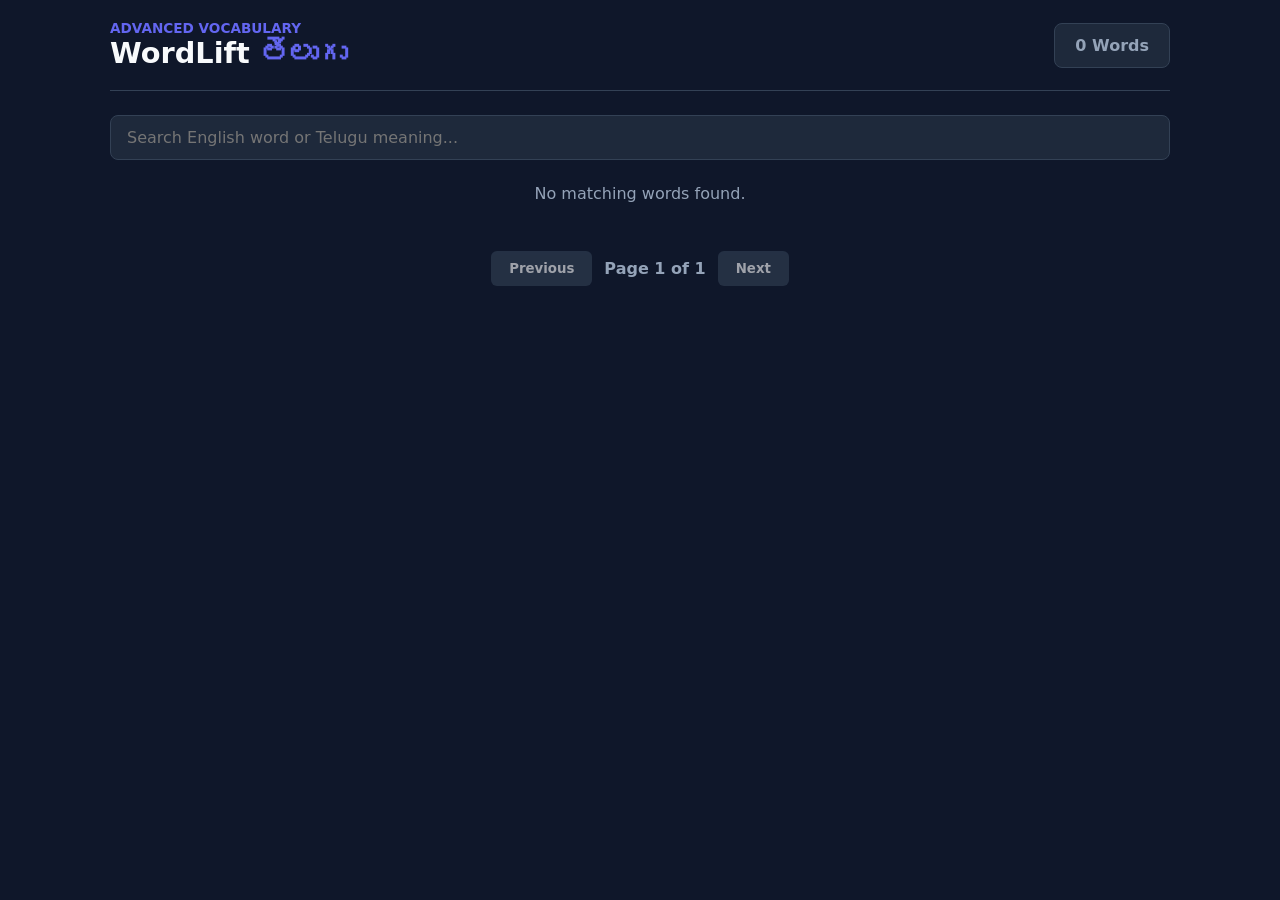
<file: index.html>
<!DOCTYPE html>
<html lang="te">
<head>
  <meta charset="UTF-8">
  <meta name="viewport" content="width=device-width, initial-scale=1.0">
  <title>WordLift తెలుగు - 10,000 Advanced Vocabulary</title>
  <style>
    :root {
      --bg-color: #0f172a;
      --card-bg: #1e293b;
      --accent: #6366f1;
      --accent-hover: #4f46e5;
      --text: #f8fafc;
      --text-muted: #94a3b8;
      --border: #334155;
    }

    * { box-sizing: border-box; margin: 0; padding: 0; font-family: system-ui, -apple-system, sans-serif; }

    body {
      background-color: var(--bg-color);
      color: var(--text);
      padding: 20px;
      max-width: 1100px;
      margin: 0 auto;
    }

    header {
      display: flex;
      justify-content: space-between;
      align-items: center;
      padding-bottom: 20px;
      border-bottom: 1px solid var(--border);
      margin-bottom: 24px;
    }

    header h1 { font-size: 1.8rem; font-weight: 700; }
    header h1 span { color: var(--accent); }

    .controls-bar {
      display: flex;
      gap: 12px;
      margin-bottom: 24px;
      flex-wrap: wrap;
    }

    .search-box {
      flex: 1;
      min-width: 250px;
      padding: 12px 16px;
      background: var(--card-bg);
      border: 1px solid var(--border);
      border-radius: 8px;
      color: var(--text);
      font-size: 1rem;
    }

    .search-box:focus { outline: 2px solid var(--accent); }

    .stats-badge {
      background: var(--card-bg);
      padding: 12px 20px;
      border-radius: 8px;
      border: 1px solid var(--border);
      font-weight: 600;
      color: var(--text-muted);
    }

    .word-grid {
      display: grid;
      grid-template-columns: repeat(auto-fill, minmax(300px, 1fr));
      gap: 16px;
    }

    .word-card {
      background: var(--card-bg);
      border: 1px solid var(--border);
      border-radius: 12px;
      padding: 20px;
      display: flex;
      flex-direction: column;
      gap: 10px;
      transition: transform 0.2s ease, border-color 0.2s ease;
    }

    .word-card:hover {
      transform: translateY(-2px);
      border-color: var(--accent);
    }

    .card-header {
      display: flex;
      justify-content: space-between;
      align-items: baseline;
    }

    .word-title {
      font-size: 1.3rem;
      font-weight: 700;
      color: #ffffff;
    }

    .word-index {
      font-size: 0.85rem;
      color: var(--accent);
      font-weight: 600;
    }

    .meaning-box {
      background: #0f172a80;
      padding: 10px 14px;
      border-radius: 6px;
      border-left: 3px solid var(--accent);
    }

    .meaning-label { font-size: 0.75rem; color: var(--text-muted); text-transform: uppercase; margin-bottom: 2px; }
    .telugu-text { font-size: 1.05rem; font-weight: 600; color: #38bdf8; }

    .example-box { font-size: 0.9rem; line-height: 1.4; color: var(--text-muted); }
    .example-box strong { color: var(--text); }

    .pagination {
      display: flex;
      justify-content: center;
      align-items: center;
      gap: 12px;
      margin-top: 32px;
      padding: 16px 0;
    }

    .btn {
      background: var(--accent);
      color: white;
      border: none;
      padding: 10px 18px;
      border-radius: 6px;
      font-weight: 600;
      cursor: pointer;
    }

    .btn:disabled { background: var(--border); cursor: not-allowed; opacity: 0.6; }
    .btn:hover:not(:disabled) { background: var(--accent-hover); }

    #page-info { font-weight: 600; color: var(--text-muted); }
  </style>
</head>
<body>

  <header>
    <div>
      <p style="color: var(--accent); font-size: 0.85rem; font-weight: 700; tracking: 1px;">ADVANCED VOCABULARY</p>
      <h1>WordLift <span>తెలుగు</span></h1>
    </div>
    <div id="total-count" class="stats-badge">Loading words...</div>
  </header>

  <div class="controls-bar">
    <input type="text" id="search-input" class="search-box" placeholder="Search English word or Telugu meaning..." />
  </div>

  <main id="words-container" class="word-grid"></main>

  <div class="pagination">
    <button id="prev-btn" class="btn">Previous</button>
    <span id="page-info">Page 1 of 1</span>
    <button id="next-btn" class="btn">Next</button>
  </div>

  <script src="script.js"></script>
</body>
</html>
</file>
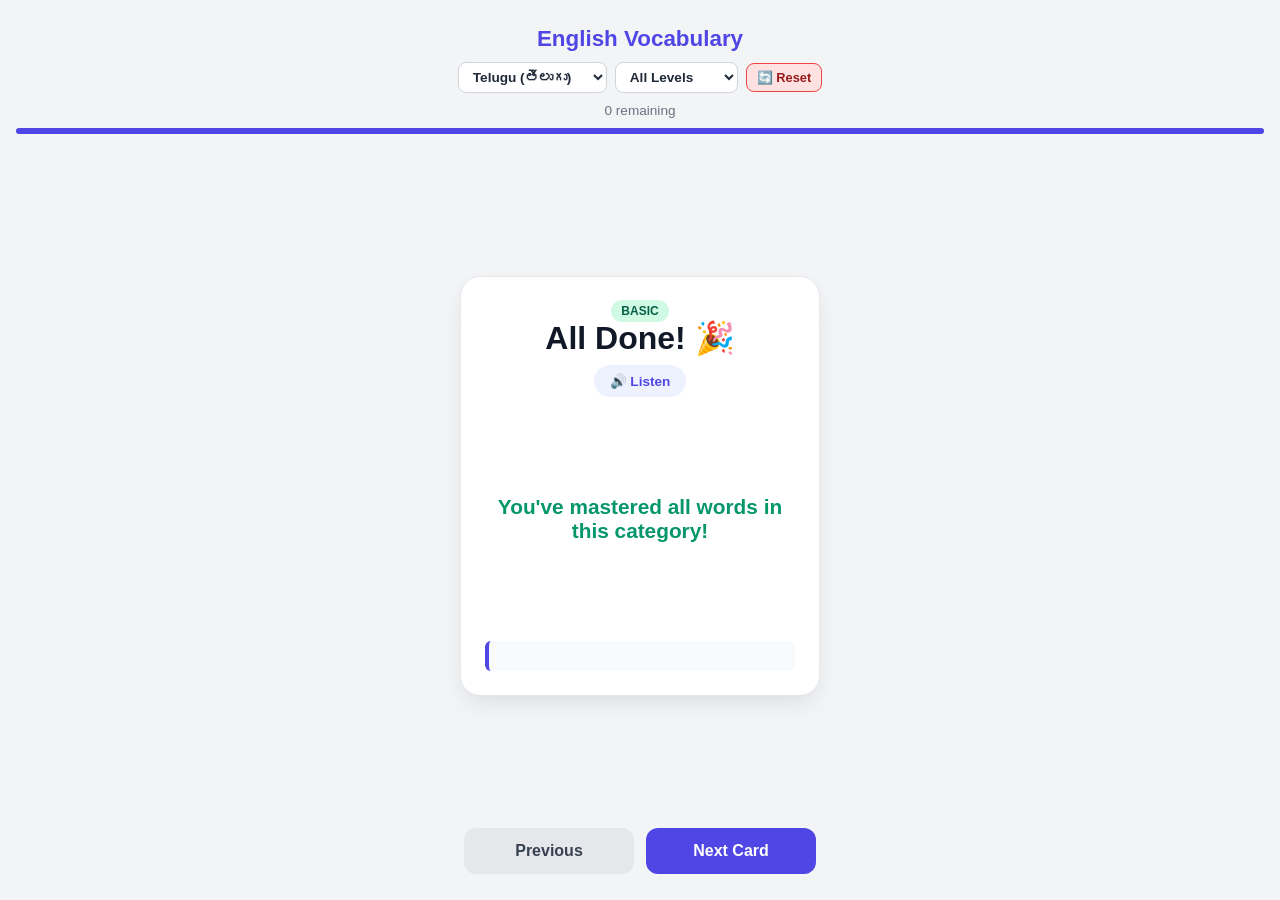
<file: index1.html>
<!DOCTYPE html>
<html lang="en">
<head>
  <meta charset="UTF-8" />
  <meta name="viewport" content="width=device-width, initial-scale=1.0, user-scalable=no" />
  <title>Multilingual Vocab App</title>
  
  <meta name="theme-color" content="#4f46e5" />
  <meta name="mobile-web-app-capable" content="yes" />
  <link rel="manifest" href="data:application/json,{%22name%22:%22Vocab%20App%22,%22short_name%22:%22Vocab%22,%22start_url%22:%22.%22,%22display%22:%22standalone%22,%22background_color%22:%22%23f3f4f6%22,%22theme_color%22:%22%234f46e5%22}" />

  <style>
    * { box-sizing: border-box; margin: 0; padding: 0; font-family: -apple-system, BlinkMacSystemFont, "Segoe UI", Roboto, sans-serif; -webkit-tap-highlight-color: transparent; }
    body { background-color: #f3f4f6; color: #1f2937; display: flex; flex-direction: column; height: 100vh; overflow: hidden; justify-content: space-between; padding: 16px; }
    
    header { text-align: center; padding: 10px 0; }
    header h1 { font-size: 1.4rem; color: #4f46e5; }
    
    /* Control Bar for Selectors & Reset Button */
    .controls-bar { margin: 10px 0; display: flex; justify-content: center; align-items: center; gap: 8px; flex-wrap: wrap; }
    .select-box { padding: 6px 10px; border-radius: 8px; border: 1px solid #d1d5db; background: #ffffff; font-weight: 600; font-size: 0.85rem; color: #1f2937; outline: none; }
    .reset-btn { padding: 6px 10px; border-radius: 8px; border: 1px solid #ef4444; background: #fee2e2; color: #991b1b; font-weight: 600; font-size: 0.8rem; cursor: pointer; }

    .progress-bar { width: 100%; background: #e5e7eb; height: 6px; border-radius: 3px; overflow: hidden; margin-top: 10px; }
    .progress-fill { height: 100%; background: #4f46e5; width: 0%; transition: width 0.3s ease; }

    /* Flashcard UI */
    .deck-container { flex: 1; display: flex; align-items: center; justify-content: center; margin: 15px 0; }
    .card { width: 100%; max-width: 360px; height: 420px; background: #ffffff; border-radius: 20px; box-shadow: 0 10px 25px -5px rgba(0,0,0,0.1); border: 1px solid #e5e7eb; display: flex; flex-direction: column; justify-content: space-between; padding: 24px; text-align: center; }
    
    .level-badge { align-self: center; font-size: 0.75rem; font-weight: 700; text-transform: uppercase; padding: 4px 10px; border-radius: 12px; margin-bottom: 8px; }
    .level-basic { background: #d1fae5; color: #065f46; }
    .level-intermediate { background: #fef3c7; color: #92400e; }
    .level-advanced { background: #fee2e2; color: #991b1b; }

    .word-title { font-size: 2rem; font-weight: 700; color: #111827; }
    .pos { font-size: 0.85rem; color: #6b7280; font-style: italic; margin-top: 2px; }
    .support-meaning { font-size: 1.3rem; font-weight: 600; color: #059669; margin: 12px 0; min-height: 40px; }
    
    .example-box { background: #f9fafb; border-left: 4px solid #4f46e5; padding: 12px; border-radius: 6px; text-align: left; }
    .example-en { font-size: 0.9rem; color: #374151; margin-bottom: 6px; }
    .example-support { font-size: 0.85rem; color: #4b5563; }

    .audio-btn { background: #eef2ff; border: none; color: #4f46e5; padding: 8px 16px; border-radius: 20px; font-weight: 600; font-size: 0.85rem; margin-top: 6px; cursor: pointer; display: inline-flex; align-items: center; justify-content: center; width: fit-content; align-self: center; }

    .controls { display: flex; gap: 12px; justify-content: center; padding-bottom: 10px; }
    .btn { padding: 14px 24px; border-radius: 12px; border: none; font-weight: 600; font-size: 1rem; cursor: pointer; flex: 1; max-width: 170px; }
    .btn-secondary { background: #e5e7eb; color: #374151; }
    .btn-primary { background: #4f46e5; color: white; }

    /* Quiz View */
    .quiz-container { display: none; flex: 1; flex-direction: column; justify-content: center; max-width: 400px; margin: 0 auto; width: 100%; }
    .quiz-question { font-size: 1.1rem; font-weight: 600; margin-bottom: 20px; text-align: center; color: #111827; }
    .options-grid { display: flex; flex-direction: column; gap: 10px; }
    .option-btn { background: white; border: 2px solid #e5e7eb; padding: 14px; border-radius: 12px; font-size: 1rem; text-align: left; cursor: pointer; }
    .option-btn.correct { background: #d1fae5; border-color: #10b981; color: #065f46; }
    .option-btn.wrong { background: #fee2e2; border-color: #ef4444; color: #991b1b; }

    .results-container { display: none; flex: 1; flex-direction: column; align-items: center; justify-content: center; text-align: center; }
    .score-badge { font-size: 3rem; font-weight: 800; color: #4f46e5; margin: 16px 0; }
  </style>
</head>
<body>

  <header>
    <h1 id="header-title">English Vocabulary</h1>
    
    <div class="controls-bar">
      <!-- Language Dropdown -->
      <select id="lang-select" class="select-box" onchange="renderCard()">
        <option value="telugu" selected>Telugu (తెలుగు)</option>
        <option value="tamil">Tamil (தமிழ்)</option>
        <option value="english">English (Simple)</option>
      </select>

      <!-- Level Dropdown -->
      <select id="level-select" class="select-box" onchange="filterAndBatchData()">
        <option value="all" selected>All Levels</option>
        <option value="basic">Basic</option>
        <option value="intermediate">Intermediate</option>
        <option value="advanced">Advanced</option>
      </select>

      <!-- Reset Progress Button -->
      <button class="reset-btn" onclick="resetAllProgress()">🔄 Reset</button>
    </div>

    <p id="header-subtitle" style="font-size: 0.85rem; color: #6b7280;">Card 1</p>
    <div class="progress-bar"><div class="progress-fill" id="progress"></div></div>
  </header>

  <!-- CARD VIEW -->
  <div class="deck-container" id="deck-section">
    <div class="card" id="active-card">
      <div>
        <span class="level-badge level-basic" id="card-level">Basic</span>
        <div class="word-title" id="card-word">...</div>
        <div class="pos" id="card-pos">...</div>
        <button class="audio-btn" onclick="speakWord()">🔊 Listen</button>
      </div>

      <div class="support-meaning" id="card-meaning">...</div>

      <div class="example-box">
        <div class="example-en" id="card-ex-en">"..."</div>
        <div class="example-support" id="card-ex-support">"..."</div>
      </div>
    </div>
  </div>

  <div class="controls" id="deck-controls">
    <button class="btn btn-secondary" onclick="prevCard()">Previous</button>
    <button class="btn btn-primary" onclick="nextCard()">Next Card</button>
  </div>

  <!-- QUIZ VIEW -->
  <div class="quiz-container" id="quiz-section">
    <div class="quiz-question" id="quiz-q">What is the meaning?</div>
    <div class="options-grid" id="quiz-options"></div>
  </div>

  <!-- RESULTS VIEW -->
  <div class="results-container" id="results-section">
    <h2>Batch Completed! 🎉</h2>
    <div class="score-badge" id="score-text">0 / 0</div>
    <button class="btn btn-primary" style="max-width: 220px;" onclick="restartApp()">Next 5 Words</button>
  </div>

  <script>
    let rawVocabData = [];
    let unlearnedData = [];
    let activeBatch = [];
    let currentIndex = 0;
    let quizIndex = 0;
    let score = 0;

    // LocalStorage Helper: Retrieve list of learned words
    function getLearnedWords() {
      const saved = localStorage.getItem('learnedWords');
      return saved ? JSON.parse(saved) : [];
    }

    // LocalStorage Helper: Save a new word as learned
    function markWordAsLearned(word) {
      const learned = getLearnedWords();
      if (!learned.includes(word)) {
        learned.push(word);
        localStorage.setItem('learnedWords', JSON.stringify(learned));
      }
    }

    // Fetch vocabulary dataset
    async function loadVocabData() {
      try {
        const response = await fetch('./words.json');
        rawVocabData = await response.json();
        filterAndBatchData();
      } catch (e) {
        console.error("Could not fetch words.json", e);
      }
    }

    // Filter out learned words and pick a batch of 5 new words
    function filterAndBatchData() {
      const learned = getLearnedWords();
      const selectedLevel = document.getElementById('level-select').value;

      unlearnedData = rawVocabData.filter(item => {
        const matchesLevel = (selectedLevel === 'all') || ((item.level || 'basic').toLowerCase() === selectedLevel);
        const notLearned = !learned.includes(item.word);
        return matchesLevel && notLearned;
      });

      activeBatch = unlearnedData.slice(0, 5);
      currentIndex = 0;
      renderCard();
    }

    function renderCard() {
      if (!activeBatch.length) {
        document.getElementById('card-word').textContent = "All Done! 🎉";
        document.getElementById('card-pos').textContent = "";
        document.getElementById('card-meaning').textContent = "You've mastered all words in this category!";
        document.getElementById('card-ex-en').textContent = "";
        document.getElementById('card-ex-support').textContent = "";
        document.getElementById('header-subtitle').textContent = "0 remaining";
        document.getElementById('progress').style.width = "100%";
        return;
      }

      const item = activeBatch[currentIndex];
      const currentLang = document.getElementById('lang-select').value;
      const level = (item.level || 'basic').toLowerCase();

      const badge = document.getElementById('card-level');
      badge.textContent = level;
      badge.className = `level-badge level-${level}`;

      document.getElementById('card-word').textContent = item.word;
      document.getElementById('card-pos').textContent = item.pos;
      document.getElementById('card-ex-en').textContent = `"${item.exEn}"`;

      if (currentLang === 'telugu') {
        document.getElementById('card-meaning').textContent = item.teluguMeaning || item.meaning;
        document.getElementById('card-ex-support').textContent = item.teluguEx || item.exTe;
      } else if (currentLang === 'tamil') {
        document.getElementById('card-meaning').textContent = item.tamilMeaning || item.meaning;
        document.getElementById('card-ex-support').textContent = item.tamilEx || item.exTe;
      } else {
        document.getElementById('card-meaning').textContent = item.englishMeaning || item.word;
        document.getElementById('card-ex-support').textContent = item.englishEx || item.exEn;
      }

      // Mark this word as viewed/learned in localStorage
      markWordAsLearned(item.word);

      document.getElementById('header-subtitle').textContent = `Card ${currentIndex + 1} of ${activeBatch.length}`;
      document.getElementById('progress').style.width = `${((currentIndex + 1) / activeBatch.length) * 100}%`;
    }

    function nextCard() {
      if (currentIndex < activeBatch.length - 1) {
        currentIndex++;
        renderCard();
      } else if (activeBatch.length > 0) {
        startQuiz();
      }
    }

    function prevCard() {
      if (currentIndex > 0) {
        currentIndex--;
        renderCard();
      }
    }

    function speakWord() {
      if (!activeBatch.length) return;
      const utterance = new SpeechSynthesisUtterance(activeBatch[currentIndex].word);
      utterance.lang = 'en-US';
      window.speechSynthesis.speak(utterance);
    }

    function startQuiz() {
      document.getElementById('deck-section').style.display = 'none';
      document.getElementById('deck-controls').style.display = 'none';
      document.getElementById('quiz-section').style.display = 'flex';
      quizIndex = 0;
      score = 0;
      renderQuizQuestion();
    }

    function renderQuizQuestion() {
      const item = activeBatch[quizIndex];
      const currentLang = document.getElementById('lang-select').value;
      const correctMeaning = currentLang === 'telugu' ? (item.teluguMeaning || item.meaning) :
                             currentLang === 'tamil' ? (item.tamilMeaning || item.meaning) :
                             (item.englishMeaning || item.word);

      document.getElementById('quiz-q').textContent = `What is the meaning of "${item.word}"?`;
      document.getElementById('header-subtitle').textContent = `Question ${quizIndex + 1} of ${activeBatch.length}`;

      // Distractors from raw dataset
      const distractors = rawVocabData
        .filter(v => v.word !== item.word)
        .map(v => currentLang === 'telugu' ? (v.teluguMeaning || v.meaning) :
                  currentLang === 'tamil' ? (v.tamilMeaning || v.meaning) :
                  (v.englishMeaning || v.word))
        .sort(() => 0.5 - Math.random())
        .slice(0, 3);

      const options = [...distractors, correctMeaning].sort(() => 0.5 - Math.random());
      const optionsGrid = document.getElementById('quiz-options');
      optionsGrid.innerHTML = '';

      options.forEach(opt => {
        const btn = document.createElement('button');
        btn.className = 'option-btn';
        btn.textContent = opt;
        btn.onclick = () => {
          if (opt === correctMeaning) { btn.classList.add('correct'); score++; }
          else btn.classList.add('wrong');
          setTimeout(() => {
            quizIndex++;
            if (quizIndex < activeBatch.length) renderQuizQuestion();
            else showResults();
          }, 800);
        };
        optionsGrid.appendChild(btn);
      });
    }

    function showResults() {
      document.getElementById('quiz-section').style.display = 'none';
      document.getElementById('results-section').style.display = 'flex';
      document.getElementById('score-text').textContent = `${score} / ${activeBatch.length}`;
    }

    function restartApp() {
      document.getElementById('results-section').style.display = 'none';
      document.getElementById('deck-section').style.display = 'flex';
      document.getElementById('deck-controls').style.display = 'flex';
      filterAndBatchData();
    }

    function resetAllProgress() {
      if (confirm("Are you sure you want to reset all your progress and re-learn all words?")) {
        localStorage.removeItem('learnedWords');
        filterAndBatchData();
      }
    }

    loadVocabData();
  </script>
</body>
</html>
</file>
